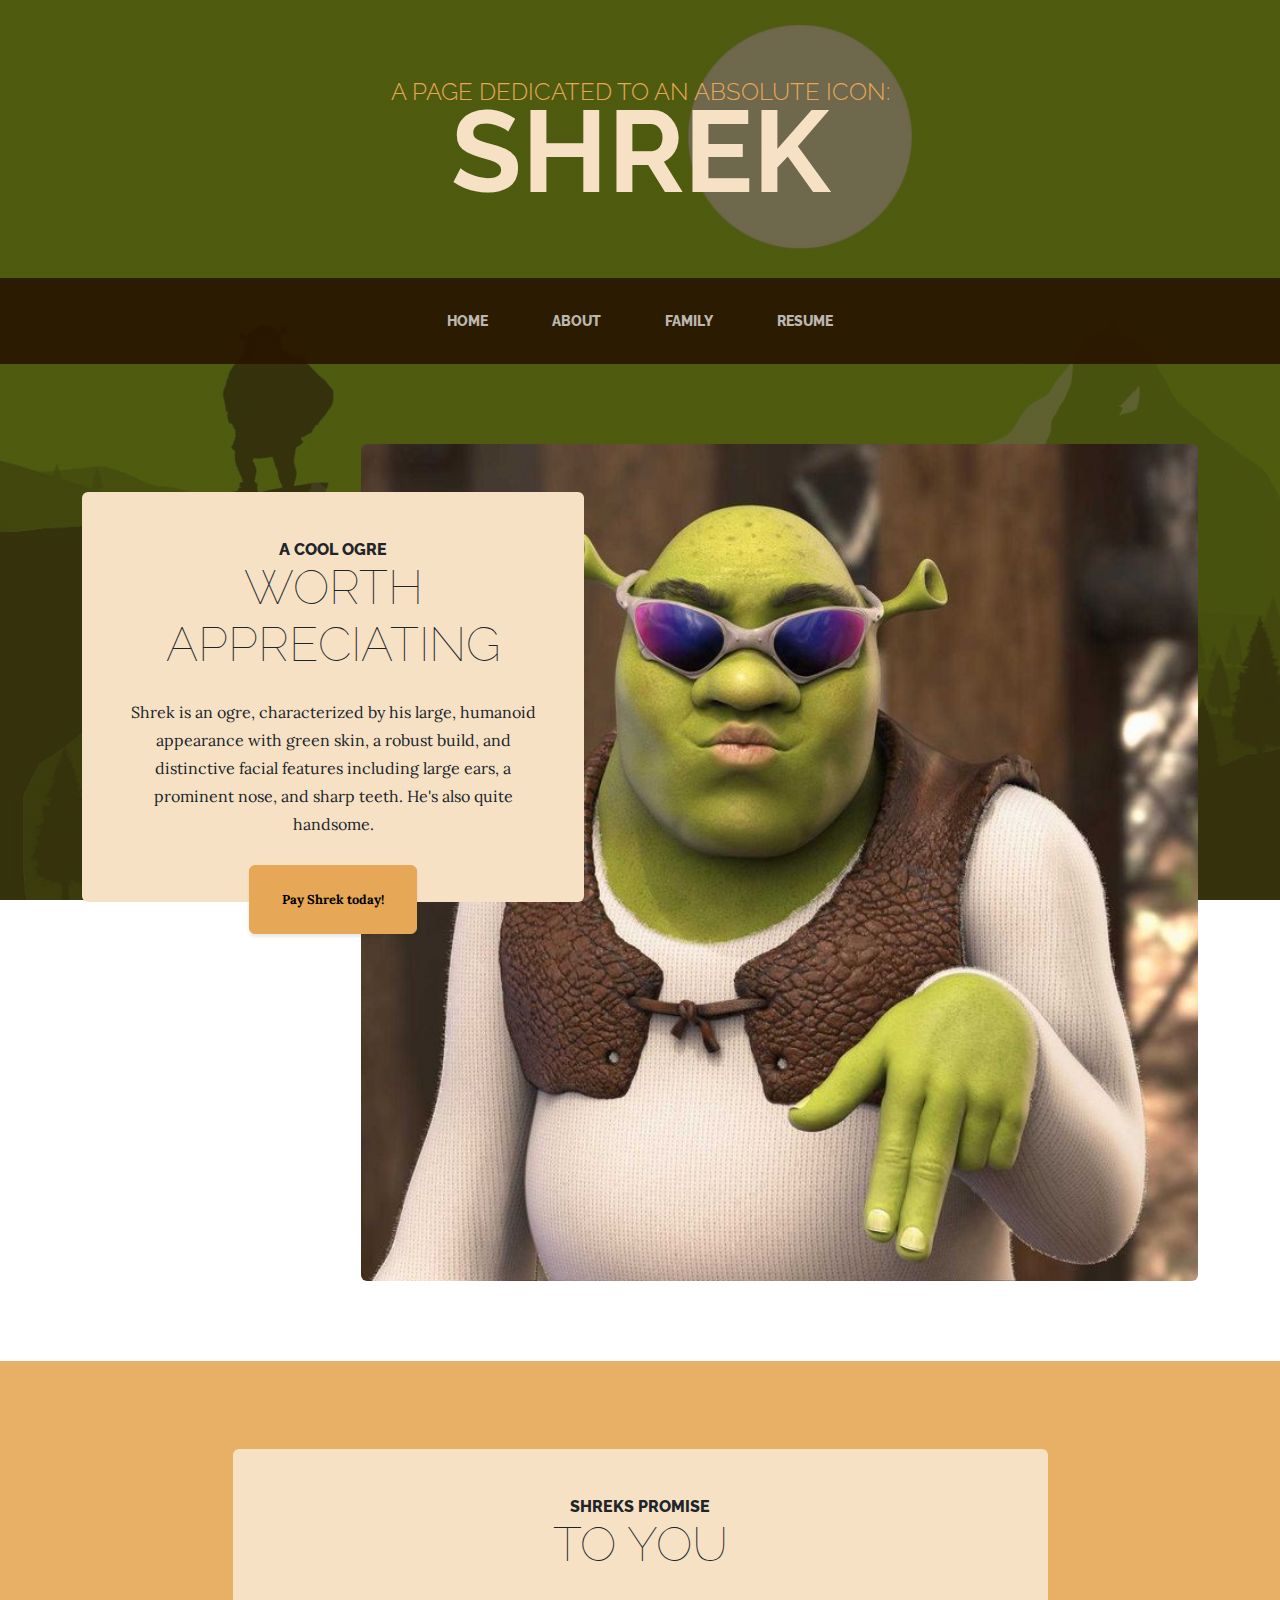
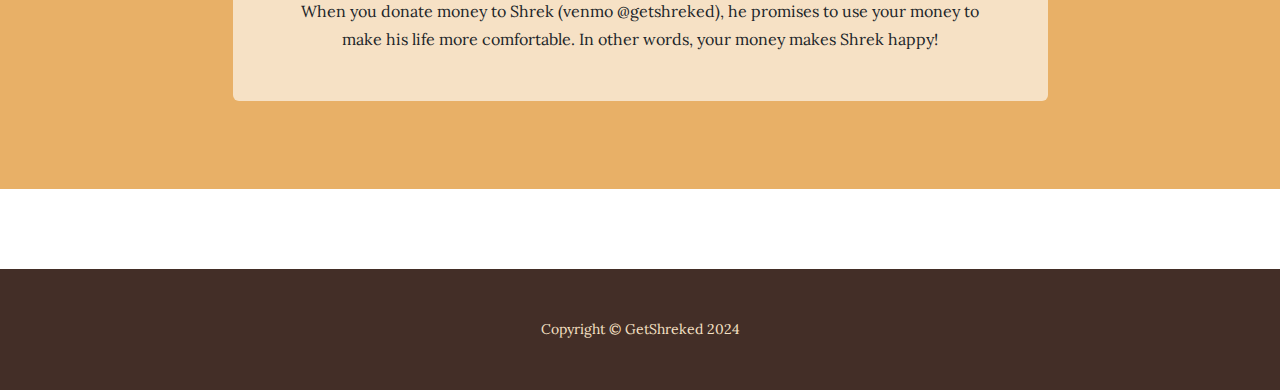
<file: index.html>
<!DOCTYPE html>
<html lang="en">

    <head>
        <meta charset="utf-8" />
        <meta name="viewport" content="width=device-width, initial-scale=1, shrink-to-fit=no" />
        <meta name="description" content="" />
        <meta name="author" content="" />
        <title>GetShreked</title>
        <link rel="icon" type="image/x-icon" href="assets/favicon.ico" />
        <!-- Google fonts-->
        <link href="https://fonts.googleapis.com/css?family=Raleway:100,100i,200,200i,300,300i,400,400i,500,500i,600,600i,700,700i,800,800i,900,900i" rel="stylesheet" />
        <link href="https://fonts.googleapis.com/css?family=Lora:400,400i,700,700i" rel="stylesheet" />
        <!-- Core theme CSS (includes Bootstrap)-->
        <link href="css/styles.css" rel="stylesheet" />
    </head>
    <body>
        <header>
            <h1 class="site-heading text-center text-faded d-none d-lg-block">
                <span class="site-heading-upper text-primary mb-3">A page dedicated to an absolute icon:</span>
                <span class="site-heading-lower"><span style="font-size: 115px;">SHREK</span></span>
            </h1>
        </header>
        <!-- Navigation-->
        <nav class="navbar navbar-expand-lg navbar-dark py-lg-4" id="mainNav">
            <div class="container">
                <a class="navbar-brand text-uppercase fw-bold d-lg-none" href="index.html">Shrek is dope</a>
                <button class="navbar-toggler" type="button" data-bs-toggle="collapse" data-bs-target="#navbarSupportedContent" aria-controls="navbarSupportedContent" aria-expanded="false" aria-label="Toggle navigation"><span class="navbar-toggler-icon"></span></button>
                <div class="collapse navbar-collapse" id="navbarSupportedContent">
                    <ul class="navbar-nav mx-auto">
                        <li class="nav-item px-lg-4"><a class="nav-link text-uppercase" href="index.html">Home</a></li>
                        <li class="nav-item px-lg-4"><a class="nav-link text-uppercase" href="about.html">About</a></li>
                        <li class="nav-item px-lg-4"><a class="nav-link text-uppercase" href="products.html">Family</a></li>
                        <li class="nav-item px-lg-4"><a class="nav-link text-uppercase" href="webdev.html">Resume</a></li>
                    </ul>
                </div>
            </div>
        </nav>
        <section class="page-section clearfix">
            <div class="container">
                <div class="intro">
                    <img class="intro-img img-fluid mb-3 mb-lg-0 rounded" src="assets/img/intro.jpg" alt="..." />
                    <div class="intro-text left-0 text-center bg-faded p-5 rounded">
                        <h2 class="section-heading mb-4">
                            <span class="section-heading-upper">A Cool Ogre</span>
                            <span class="section-heading-lower">Worth Appreciating</span>
                        </h2>
                        <p class="mb-3">Shrek is an ogre, characterized by his large, humanoid appearance with green skin, a robust build, and distinctive facial features including large ears, a prominent nose, and sharp teeth. He's also quite handsome.</p>
                        <div class="intro-button mx-auto"><a class="btn btn-primary btn-xl" href="https://account.venmo.com/u/Ethan-Wride" target="_blank">Pay Shrek today!</a></div>
                    </div>
                </div>
            </div>
        </section>
        <section class="page-section cta">
            <div class="container">
                <div class="row">
                    <div class="col-xl-9 mx-auto">
                        <div class="cta-inner bg-faded text-center rounded">
                            <h2 class="section-heading mb-4">
                                <span class="section-heading-upper">Shreks Promise</span>
                                <span class="section-heading-lower">To You</span>
                            </h2>
                            <p class="mb-0">When you donate money to Shrek (venmo @getshreked), he promises to use your money to make his life more comfortable. In other words, your money makes Shrek happy!</p>
                        </div>
                    </div>
                </div>
            </div>
        </section>
        <footer class="footer text-faded text-center py-5">
            <div class="container"><p class="m-0 small">Copyright &copy; GetShreked 2024</p></div>
        </footer>
        <!-- Bootstrap core JS-->
        <script src="https://cdn.jsdelivr.net/npm/bootstrap@5.2.3/dist/js/bootstrap.bundle.min.js"></script>
        <!-- Core theme JS-->
        <script src="js/scripts.js"></script>
    </body>
</html>
</file>
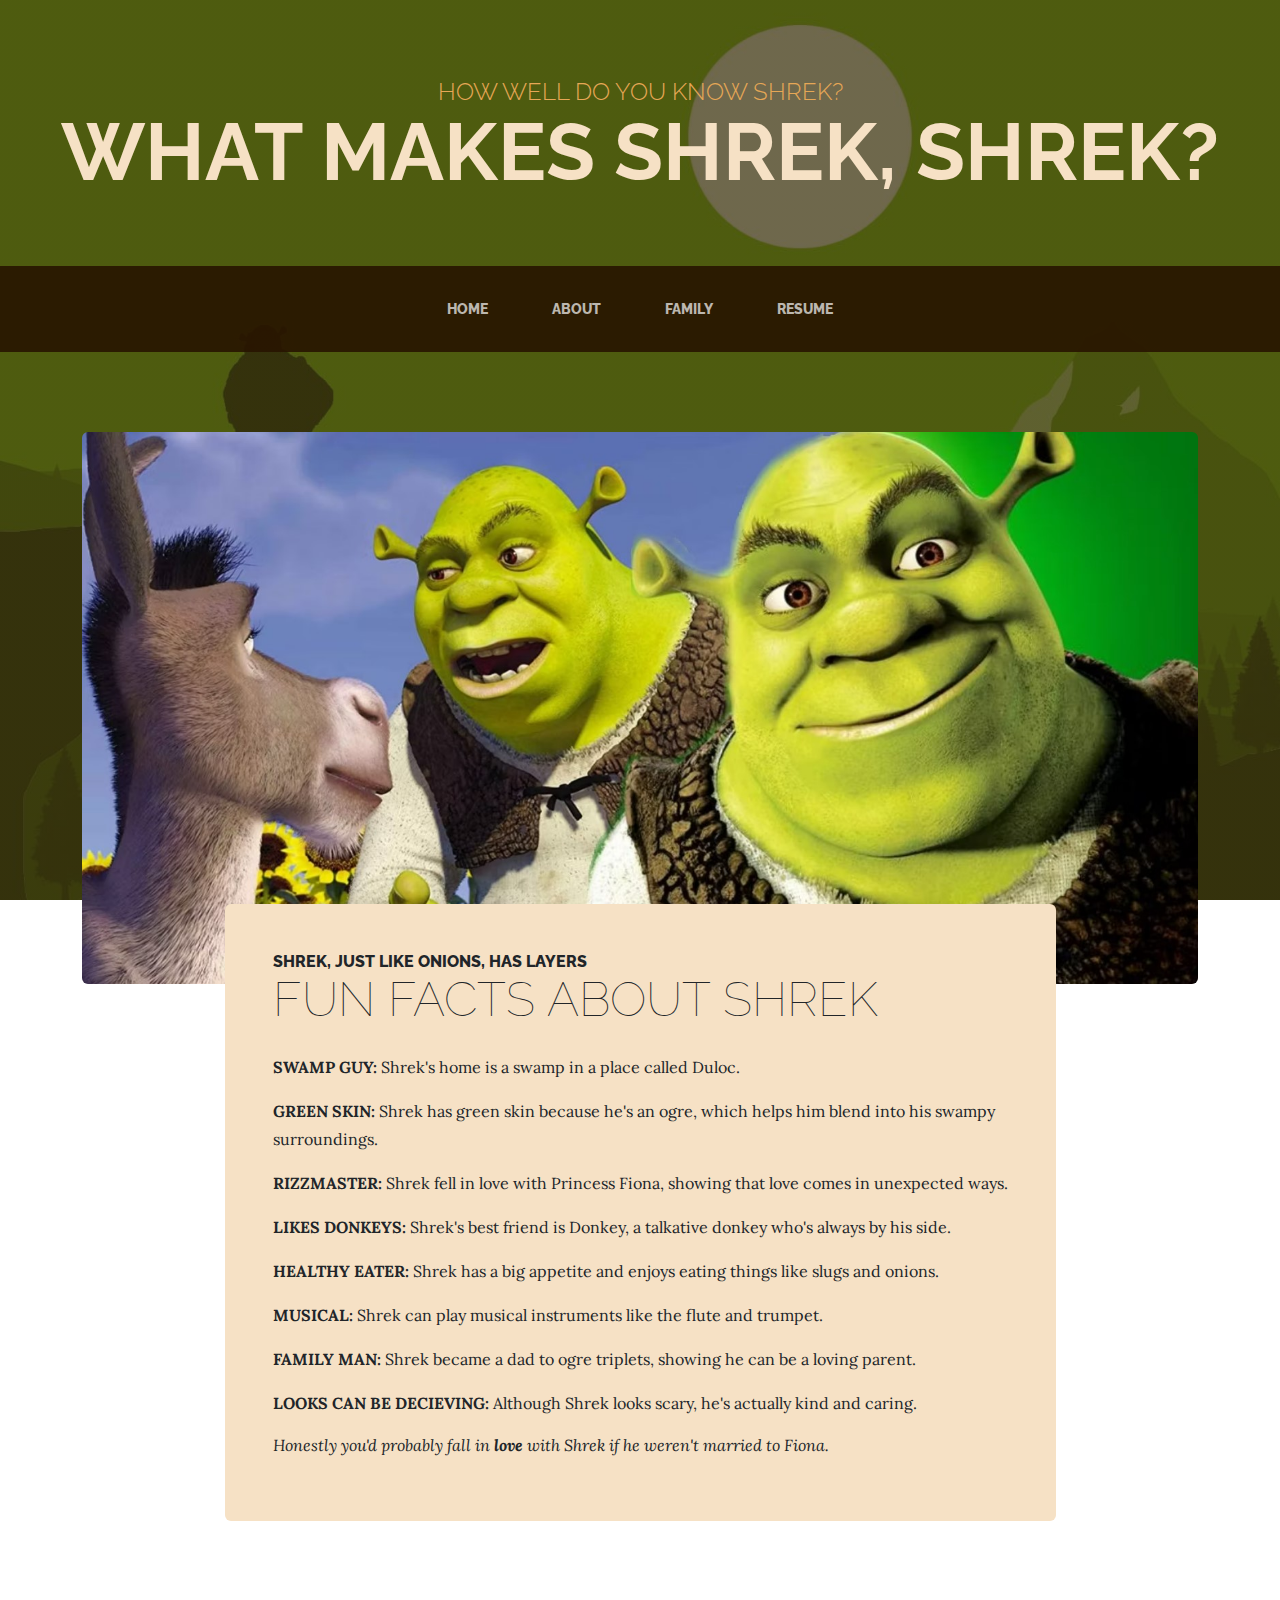
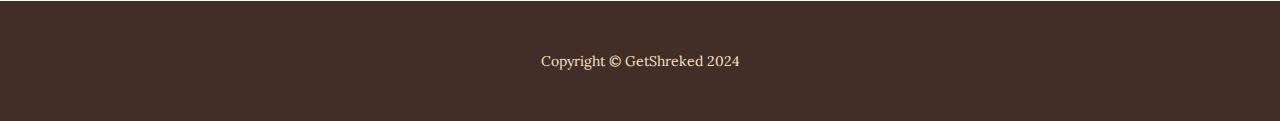
<file: about.html>
<!DOCTYPE html>
<html lang="en">
    <head>
        <meta charset="utf-8" />
        <meta name="viewport" content="width=device-width, initial-scale=1, shrink-to-fit=no" />
        <meta name="description" content="" />
        <meta name="author" content="" />
        <title>Shrek Facts</title>
        <link rel="icon" type="image/x-icon" href="assets/favicon.ico" />
        <!-- Google fonts-->
        <link href="https://fonts.googleapis.com/css?family=Raleway:100,100i,200,200i,300,300i,400,400i,500,500i,600,600i,700,700i,800,800i,900,900i" rel="stylesheet" />
        <link href="https://fonts.googleapis.com/css?family=Lora:400,400i,700,700i" rel="stylesheet" />
        <!-- Core theme CSS (includes Bootstrap)-->
        <link href="css/styles.css" rel="stylesheet" />
    </head>
    <body>
        <header>
            <h1 class="site-heading text-center text-faded d-none d-lg-block">
                <span class="site-heading-upper text-primary mb-3">How well do you know Shrek?</span>
                <span class="site-heading-lower">what makes shrek, shrek?</span>
            </h1>
        </header>
        <!-- Navigation-->
        <nav class="navbar navbar-expand-lg navbar-dark py-lg-4" id="mainNav">
            <div class="container">
                <a class="navbar-brand text-uppercase fw-bold d-lg-none" href="index.html">Start Bootstrap</a>
                <button class="navbar-toggler" type="button" data-bs-toggle="collapse" data-bs-target="#navbarSupportedContent" aria-controls="navbarSupportedContent" aria-expanded="false" aria-label="Toggle navigation"><span class="navbar-toggler-icon"></span></button>
                <div class="collapse navbar-collapse" id="navbarSupportedContent">
                    <ul class="navbar-nav mx-auto">
                        <li class="nav-item px-lg-4"><a class="nav-link text-uppercase" href="index.html">Home</a></li>
                        <li class="nav-item px-lg-4"><a class="nav-link text-uppercase" href="about.html">About</a></li>
                        <li class="nav-item px-lg-4"><a class="nav-link text-uppercase" href="products.html">Family</a></li>
                        <li class="nav-item px-lg-4"><a class="nav-link text-uppercase" href="webdev.html">Resume</a></li>
                    </ul>
                </div>
            </div>
        </nav>
        <section class="page-section about-heading">
            <div class="container">
                <img class="img-fluid rounded about-heading-img mb-3 mb-lg-0" src="assets/img/about.jpg" alt="..." />
                <div class="about-heading-content">
                    <div class="row">
                        <div class="col-xl-9 col-lg-10 mx-auto">
                            <div class="bg-faded rounded p-5">
                                <h2 class="section-heading mb-4">
                                    <span class="section-heading-upper">shrek, just like onions, has layers</span>
                                    <span class="section-heading-lower">fun facts about shrek</span>
                                </h2>
                                <p>
                                    <strong>SWAMP GUY:</strong> Shrek's home is a swamp in a place called Duloc.<p><strong>GREEN SKIN:</strong> Shrek has green skin because he's an ogre, which helps him blend into his swampy surroundings.</p>
                                    <p><strong>RIZZMASTER:</strong> Shrek fell in love with Princess Fiona, showing that love comes in unexpected ways.</p>
                                    <p><strong>LIKES DONKEYS:</strong> Shrek's best friend is Donkey, a talkative donkey who's always by his side.</p>
                                    <p><strong>HEALTHY EATER:</strong> Shrek has a big appetite and enjoys eating things like slugs and onions.
                                    </p>
                                    <p><strong>MUSICAL:</strong> Shrek can play musical instruments like the flute and trumpet.</p>
                                    <p><strong>FAMILY MAN:</strong> Shrek became a dad to ogre triplets, showing he can be a loving parent.</p>
                                    <p><strong>LOOKS CAN BE DECIEVING:</strong> Although Shrek looks scary, he's actually kind and caring.
                                    </p>
                                    </p>
                                <p class="mb-0">
                                    <p></p>
                                    <p></p><em>
                                    Honestly you'd probably fall in 
                                    <em><strong>love</strong></em>
                                    with Shrek if he weren't married to Fiona.</em>
                                </p>
                            </div>
                        </div>
                    </div>
                </div>
            </div>
        </section>
        <footer class="footer text-faded text-center py-5">
            <div class="container"><p class="m-0 small">Copyright &copy; GetShreked 2024</p></div>
        </footer>
        <!-- Bootstrap core JS-->
        <script src="https://cdn.jsdelivr.net/npm/bootstrap@5.2.3/dist/js/bootstrap.bundle.min.js"></script>
        <!-- Core theme JS-->
        <script src="js/scripts.js"></script>
    </body>
</html>
</file>
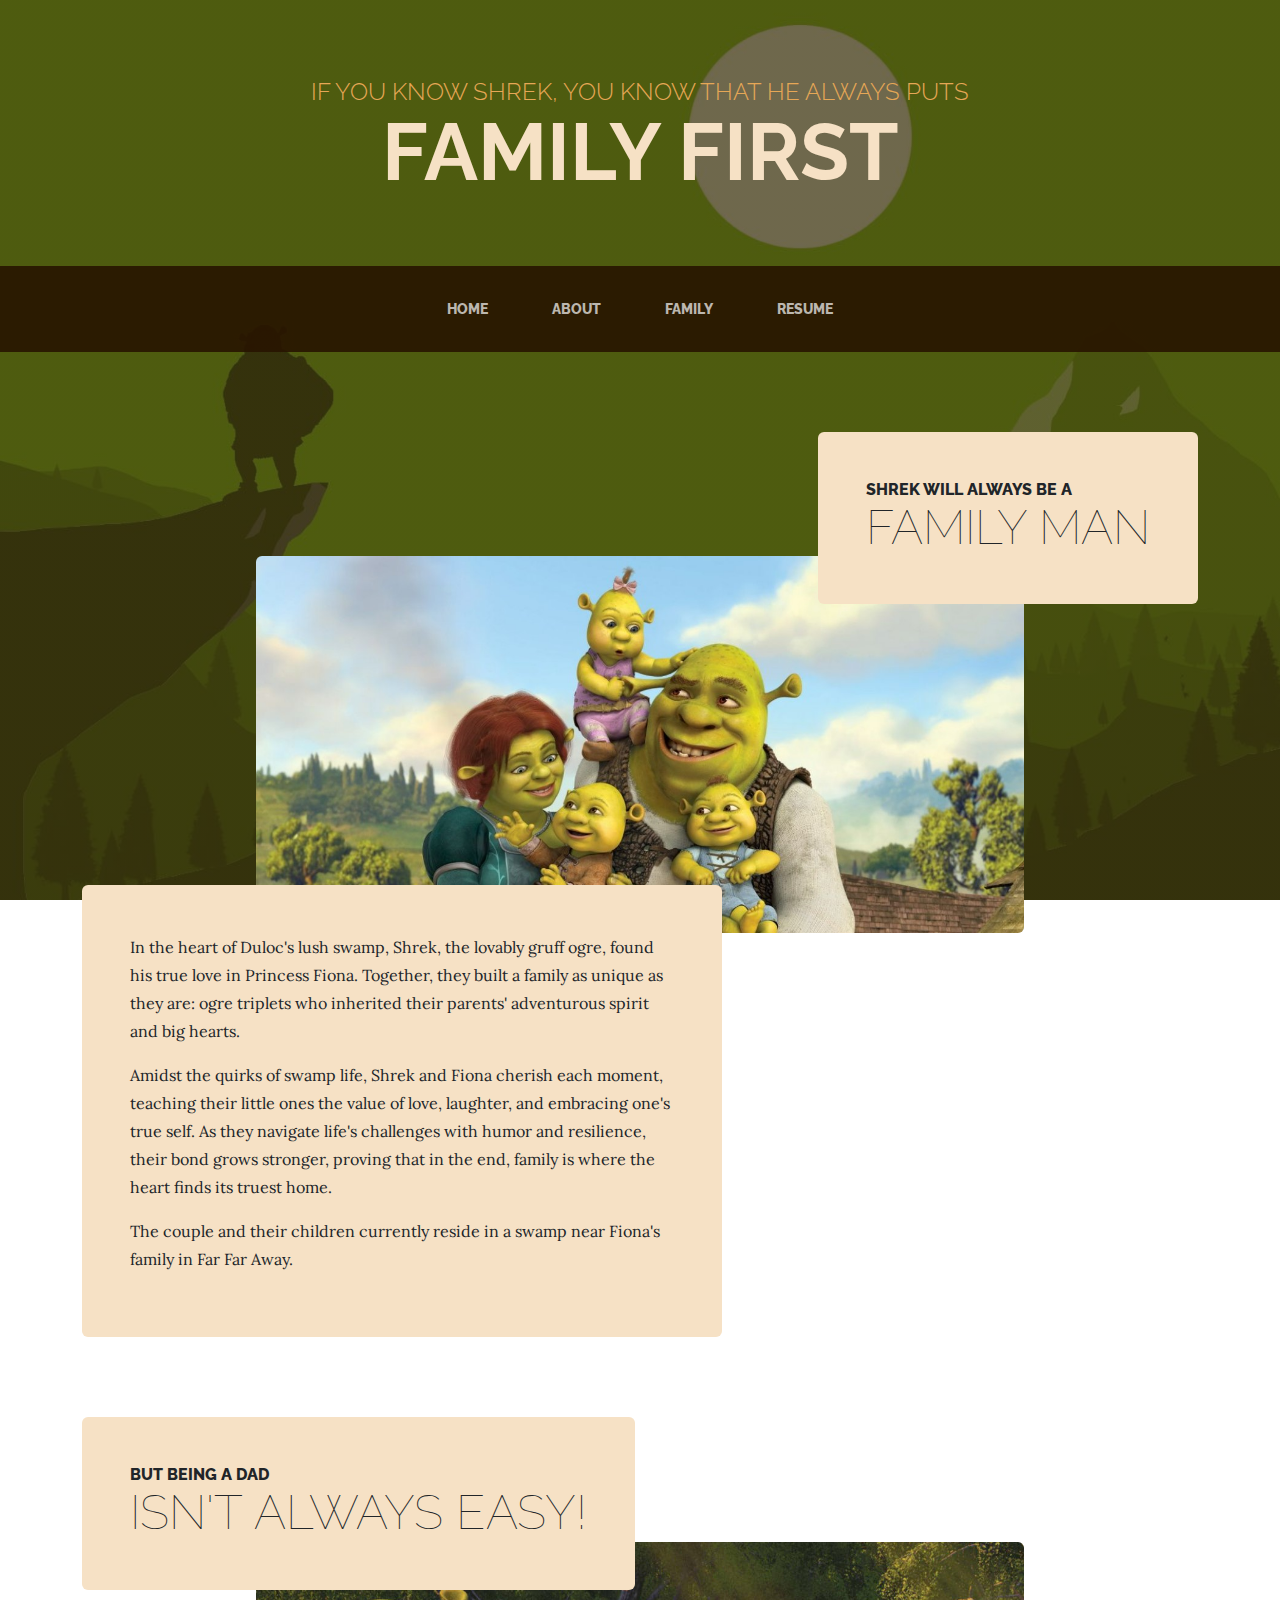
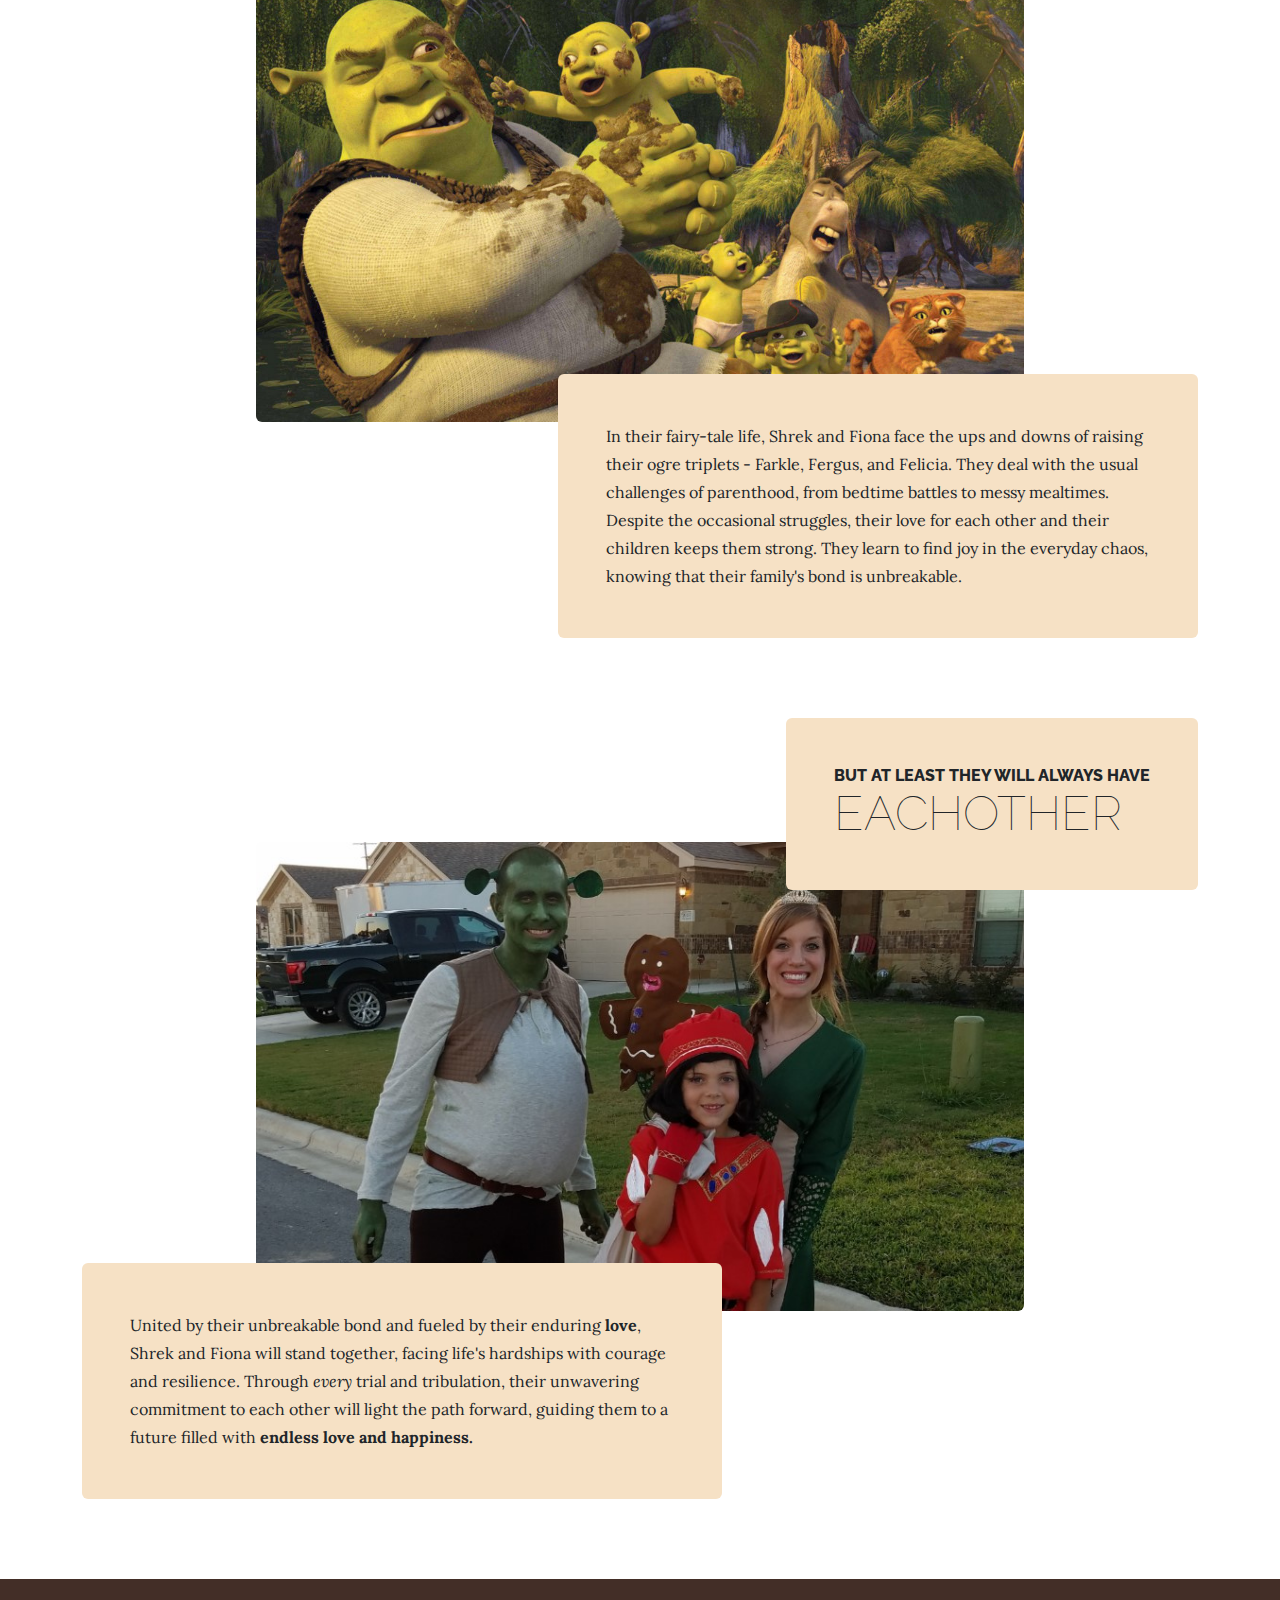
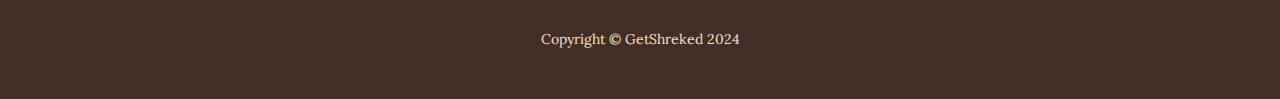
<file: products.html>
<!DOCTYPE html>
<html lang="en">
    <head>
        <meta charset="utf-8" />
        <meta name="viewport" content="width=device-width, initial-scale=1, shrink-to-fit=no" />
        <meta name="description" content="" />
        <meta name="author" content="" />
        <title>Business Casual - Start Bootstrap Theme</title>
        <link rel="icon" type="image/x-icon" href="assets/favicon.ico" />
        <!-- Google fonts-->
        <link href="https://fonts.googleapis.com/css?family=Raleway:100,100i,200,200i,300,300i,400,400i,500,500i,600,600i,700,700i,800,800i,900,900i" rel="stylesheet" />
        <link href="https://fonts.googleapis.com/css?family=Lora:400,400i,700,700i" rel="stylesheet" />
        <!-- Core theme CSS (includes Bootstrap)-->
        <link href="css/styles.css" rel="stylesheet" />
    </head>
    <body>
        <header>
            <h1 class="site-heading text-center text-faded d-none d-lg-block">
                <span class="site-heading-upper text-primary mb-3">If you know Shrek, you know that he always puts</span>
                <span class="site-heading-lower">family first</span>
            </h1>
        </header>
        <!-- Navigation-->
        <nav class="navbar navbar-expand-lg navbar-dark py-lg-4" id="mainNav">
            <div class="container">
                <a class="navbar-brand text-uppercase fw-bold d-lg-none" href="index.html">Start Bootstrap</a>
                <button class="navbar-toggler" type="button" data-bs-toggle="collapse" data-bs-target="#navbarSupportedContent" aria-controls="navbarSupportedContent" aria-expanded="false" aria-label="Toggle navigation"><span class="navbar-toggler-icon"></span></button>
                <div class="collapse navbar-collapse" id="navbarSupportedContent">
                    <ul class="navbar-nav mx-auto">
                        <li class="nav-item px-lg-4"><a class="nav-link text-uppercase" href="index.html">Home</a></li>
                        <li class="nav-item px-lg-4"><a class="nav-link text-uppercase" href="about.html">About</a></li>
                        <li class="nav-item px-lg-4"><a class="nav-link text-uppercase" href="products.html">Family</a></li>
                        <li class="nav-item px-lg-4"><a class="nav-link text-uppercase" href="webdev.html">Resume</a></li>
                    </ul>
                </div>
            </div>
        </nav>
        <section class="page-section">
            <div class="container">
                <div class="product-item">
                    <div class="product-item-title d-flex">
                        <div class="bg-faded p-5 d-flex ms-auto rounded">
                            <h2 class="section-heading mb-0">
                                <span class="section-heading-upper">Shrek will always be a</span>
                                <span class="section-heading-lower">family man</span>

                            </h2>
                        </div>
                    </div>
                    <img class="product-item-img mx-auto d-flex rounded img-fluid mb-3 mb-lg-0" src="assets/img/products-01.jpg" alt="..." />
                    <div class="product-item-description d-flex me-auto">
                        <div class="bg-faded p-5 rounded"><p class="mb-0">In the heart of Duloc's lush swamp, Shrek, the lovably gruff ogre, found his true love in Princess Fiona. Together, they built a family as unique as they are: ogre triplets who inherited their parents' adventurous spirit and big hearts. <p>

                        </p><p>Amidst the quirks of swamp life, Shrek and Fiona cherish each moment, teaching their little ones the value of love,
                            laughter, and embracing one's true self. As they navigate life's challenges with
                            humor and resilience, their bond grows stronger, proving that in the end, family is where
                            the heart finds its truest home.</p><p></p><p>The couple and their children currently reside in a swamp near Fiona's family in Far Far Away.</p>
                    </p></div>
                    </div>
                </div>
            </div>
        </section>
        <section class="page-section">
            <div class="container">
                <div class="product-item">
                    <div class="product-item-title d-flex">
                        <div class="bg-faded p-5 d-flex me-auto rounded">
                            <h2 class="section-heading mb-0">
                                <span class="section-heading-upper">But being a dad</span>
                                <span class="section-heading-lower">isn't always easy!</span>
                            </h2>
                        </div>
                    </div>
                    <img class="product-item-img mx-auto d-flex rounded img-fluid mb-3 mb-lg-0" src="assets/img/products-02.jpg" alt="..." />
                    <div class="product-item-description d-flex ms-auto">
                        <div class="bg-faded p-5 rounded"><p class="mb-0">
                            In their fairy-tale life, Shrek and Fiona face the ups and downs of raising their ogre triplets - Farkle, Fergus, and Felicia. They deal with the usual challenges of parenthood, from bedtime battles to messy mealtimes. Despite the occasional struggles, their love for each other and their children keeps them strong. They learn to find joy in the everyday chaos, knowing that their family's bond is unbreakable.</p></div>
                    </div>
                </div>
            </div>
        </section>
        <section class="page-section">
            <div class="container">
                <div class="product-item">
                    <div class="product-item-title d-flex">
                        <div class="bg-faded p-5 d-flex ms-auto rounded">
                            <h2 class="section-heading mb-0">
                                <span class="section-heading-upper">but at least they will always have</span>
                                <span class="section-heading-lower">eachother</span>
                            </h2>
                        </div>
                    </div>
                    <img class="product-item-img mx-auto d-flex rounded img-fluid mb-3 mb-lg-0" src="assets/img/products-03.jpg" alt="..." />
                    <div class="product-item-description d-flex me-auto">
                        <div class="bg-faded p-5 rounded"><p class="mb-0">
                            
United by their unbreakable bond and fueled by their enduring <strong>love</strong>, Shrek and Fiona will stand together, facing life's hardships with courage and resilience. Through <em>every</em> trial and tribulation, their unwavering commitment to each other will light the path forward, guiding them to a future filled with <strong>endless love and happiness.</strong></p></div>
                    </div>
                </div>
            </div>
        </section>
        <footer class="footer text-faded text-center py-5">
            <div class="container"><p class="m-0 small">Copyright &copy; GetShreked 2024</p></div>
        </footer>
        <!-- Bootstrap core JS-->
        <script src="https://cdn.jsdelivr.net/npm/bootstrap@5.2.3/dist/js/bootstrap.bundle.min.js"></script>
        <!-- Core theme JS-->
        <script src="js/scripts.js"></script>
    </body>
</html>
</file>
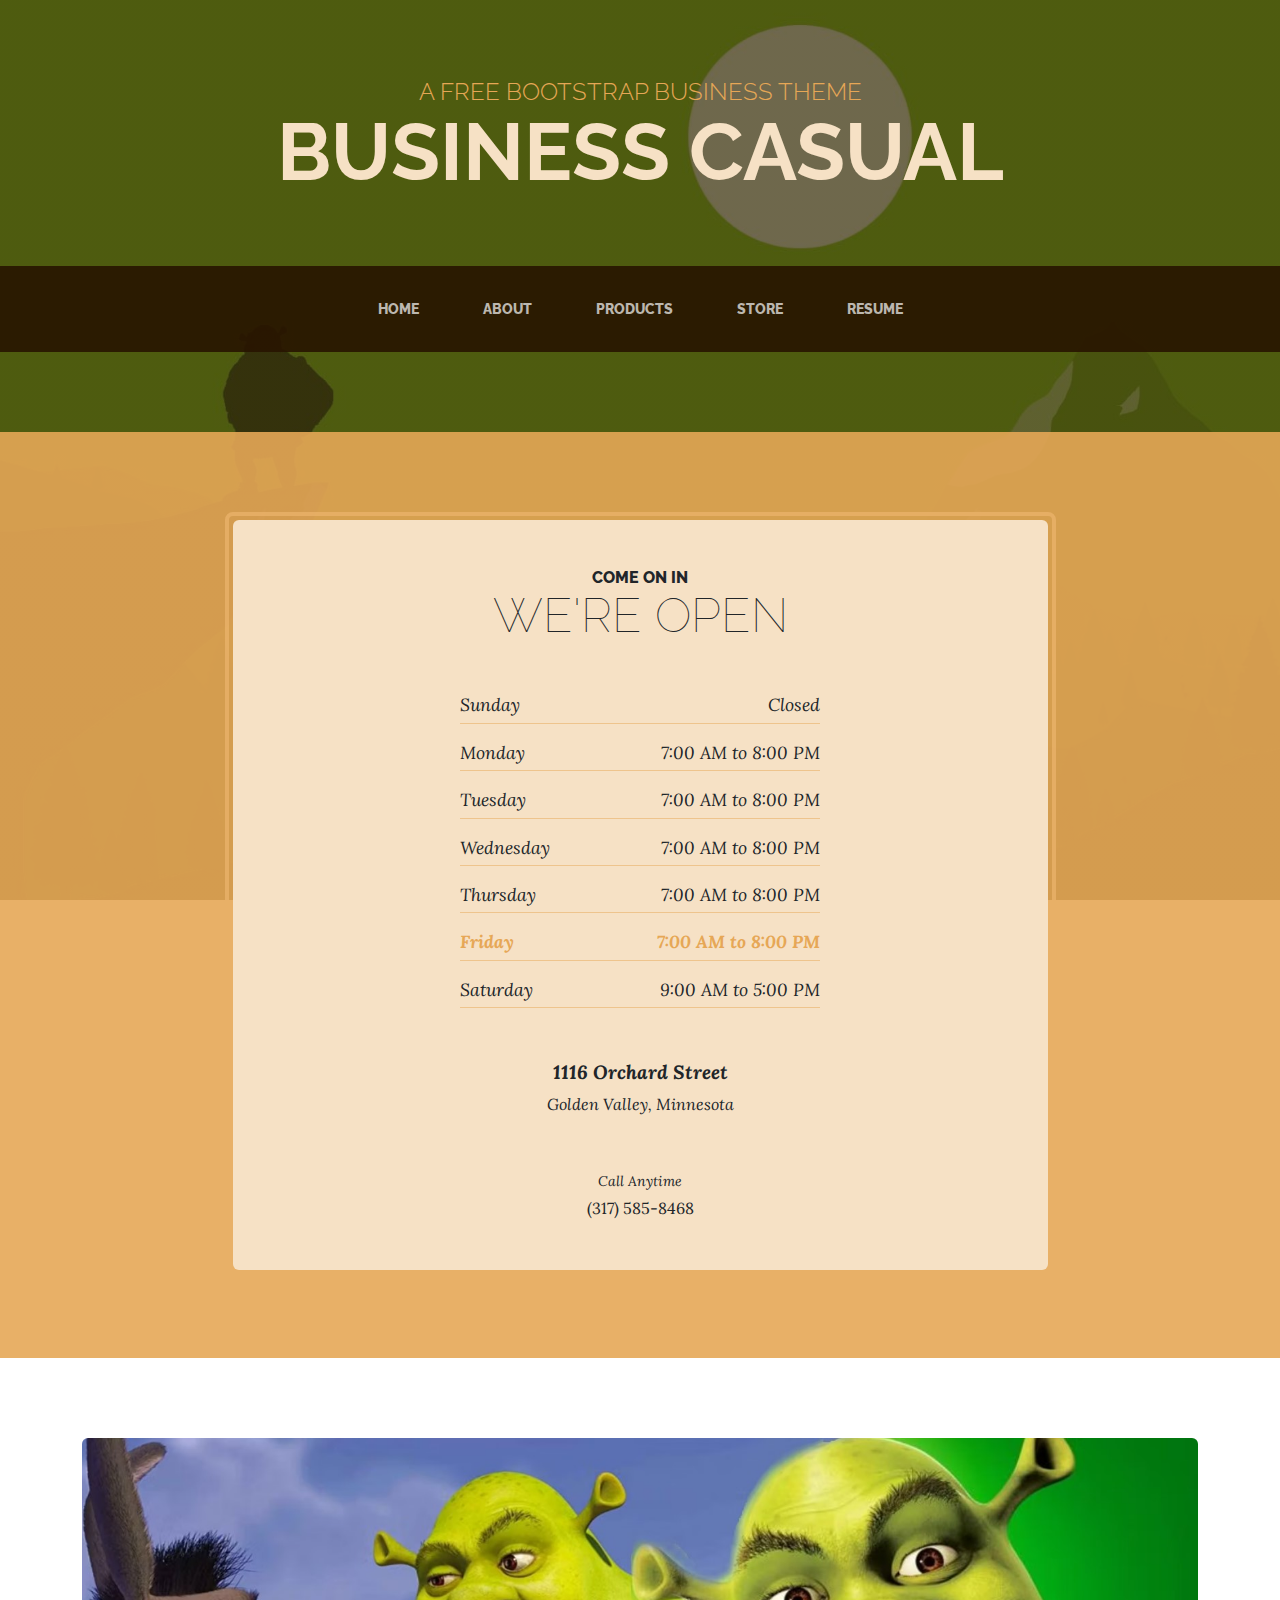
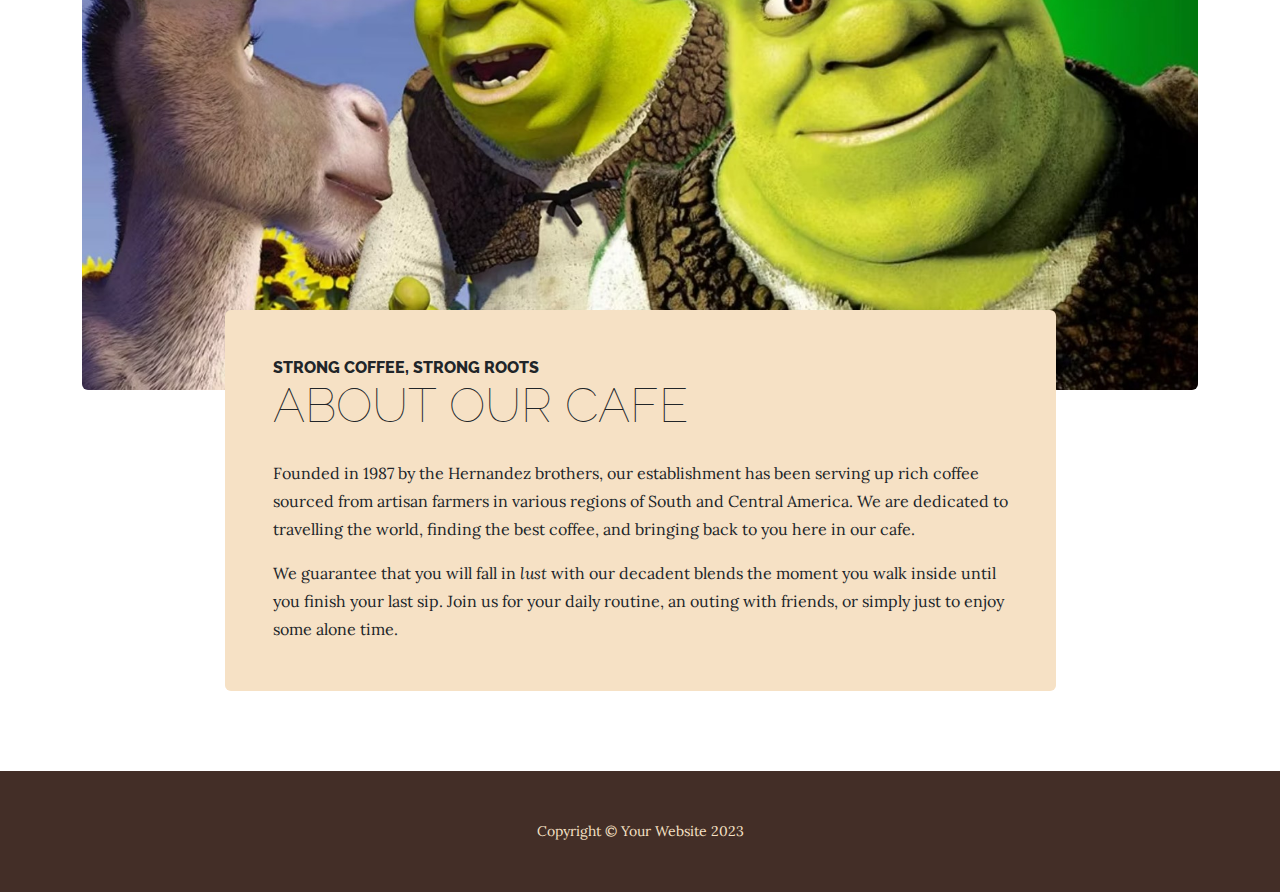
<file: store.html>
<!DOCTYPE html>
<html lang="en">
    <head>
        <meta charset="utf-8" />
        <meta name="viewport" content="width=device-width, initial-scale=1, shrink-to-fit=no" />
        <meta name="description" content="" />
        <meta name="author" content="" />
        <title>Business Casual - Start Bootstrap Theme</title>
        <link rel="icon" type="image/x-icon" href="assets/favicon.ico" />
        <!-- Google fonts-->
        <link href="https://fonts.googleapis.com/css?family=Raleway:100,100i,200,200i,300,300i,400,400i,500,500i,600,600i,700,700i,800,800i,900,900i" rel="stylesheet" />
        <link href="https://fonts.googleapis.com/css?family=Lora:400,400i,700,700i" rel="stylesheet" />
        <!-- Core theme CSS (includes Bootstrap)-->
        <link href="css/styles.css" rel="stylesheet" />
    </head>
    <body>
        <header>
            <h1 class="site-heading text-center text-faded d-none d-lg-block">
                <span class="site-heading-upper text-primary mb-3">A Free Bootstrap Business Theme</span>
                <span class="site-heading-lower">Business Casual</span>
            </h1>
        </header>
        <!-- Navigation-->
        <nav class="navbar navbar-expand-lg navbar-dark py-lg-4" id="mainNav">
            <div class="container">
                <a class="navbar-brand text-uppercase fw-bold d-lg-none" href="index.html">Start Bootstrap</a>
                <button class="navbar-toggler" type="button" data-bs-toggle="collapse" data-bs-target="#navbarSupportedContent" aria-controls="navbarSupportedContent" aria-expanded="false" aria-label="Toggle navigation"><span class="navbar-toggler-icon"></span></button>
                <div class="collapse navbar-collapse" id="navbarSupportedContent">
                    <ul class="navbar-nav mx-auto">
                        <li class="nav-item px-lg-4"><a class="nav-link text-uppercase" href="index.html">Home</a></li>
                        <li class="nav-item px-lg-4"><a class="nav-link text-uppercase" href="about.html">About</a></li>
                        <li class="nav-item px-lg-4"><a class="nav-link text-uppercase" href="products.html">Products</a></li>
                        <li class="nav-item px-lg-4"><a class="nav-link text-uppercase" href="store.html">Store</a></li>
                        <li class="nav-item px-lg-4"><a class="nav-link text-uppercase" href="webdev.html">Resume</a></li>
                    </ul>
                </div>
            </div>
        </nav>
        <section class="page-section cta">
            <div class="container">
                <div class="row">
                    <div class="col-xl-9 mx-auto">
                        <div class="cta-inner bg-faded text-center rounded">
                            <h2 class="section-heading mb-5">
                                <span class="section-heading-upper">Come On In</span>
                                <span class="section-heading-lower">We're Open</span>
                            </h2>
                            <ul class="list-unstyled list-hours mb-5 text-left mx-auto">
                                <li class="list-unstyled-item list-hours-item d-flex">
                                    Sunday
                                    <span class="ms-auto">Closed</span>
                                </li>
                                <li class="list-unstyled-item list-hours-item d-flex">
                                    Monday
                                    <span class="ms-auto">7:00 AM to 8:00 PM</span>
                                </li>
                                <li class="list-unstyled-item list-hours-item d-flex">
                                    Tuesday
                                    <span class="ms-auto">7:00 AM to 8:00 PM</span>
                                </li>
                                <li class="list-unstyled-item list-hours-item d-flex">
                                    Wednesday
                                    <span class="ms-auto">7:00 AM to 8:00 PM</span>
                                </li>
                                <li class="list-unstyled-item list-hours-item d-flex">
                                    Thursday
                                    <span class="ms-auto">7:00 AM to 8:00 PM</span>
                                </li>
                                <li class="list-unstyled-item list-hours-item d-flex">
                                    Friday
                                    <span class="ms-auto">7:00 AM to 8:00 PM</span>
                                </li>
                                <li class="list-unstyled-item list-hours-item d-flex">
                                    Saturday
                                    <span class="ms-auto">9:00 AM to 5:00 PM</span>
                                </li>
                            </ul>
                            <p class="address mb-5">
                                <em>
                                    <strong>1116 Orchard Street</strong>
                                    <br />
                                    Golden Valley, Minnesota
                                </em>
                            </p>
                            <p class="mb-0">
                                <small><em>Call Anytime</em></small>
                                <br />
                                (317) 585-8468
                            </p>
                        </div>
                    </div>
                </div>
            </div>
        </section>
        <section class="page-section about-heading">
            <div class="container">
                <img class="img-fluid rounded about-heading-img mb-3 mb-lg-0" src="assets/img/about.jpg" alt="..." />
                <div class="about-heading-content">
                    <div class="row">
                        <div class="col-xl-9 col-lg-10 mx-auto">
                            <div class="bg-faded rounded p-5">
                                <h2 class="section-heading mb-4">
                                    <span class="section-heading-upper">Strong Coffee, Strong Roots</span>
                                    <span class="section-heading-lower">About Our Cafe</span>
                                </h2>
                                <p>Founded in 1987 by the Hernandez brothers, our establishment has been serving up rich coffee sourced from artisan farmers in various regions of South and Central America. We are dedicated to travelling the world, finding the best coffee, and bringing back to you here in our cafe.</p>
                                <p class="mb-0">
                                    We guarantee that you will fall in
                                    <em>lust</em>
                                    with our decadent blends the moment you walk inside until you finish your last sip. Join us for your daily routine, an outing with friends, or simply just to enjoy some alone time.
                                </p>
                            </div>
                        </div>
                    </div>
                </div>
            </div>
        </section>
        <footer class="footer text-faded text-center py-5">
            <div class="container"><p class="m-0 small">Copyright &copy; Your Website 2023</p></div>
        </footer>
        <!-- Bootstrap core JS-->
        <script src="https://cdn.jsdelivr.net/npm/bootstrap@5.2.3/dist/js/bootstrap.bundle.min.js"></script>
        <!-- Core theme JS-->
        <script src="js/scripts.js"></script>
    </body>
</html>
</file>
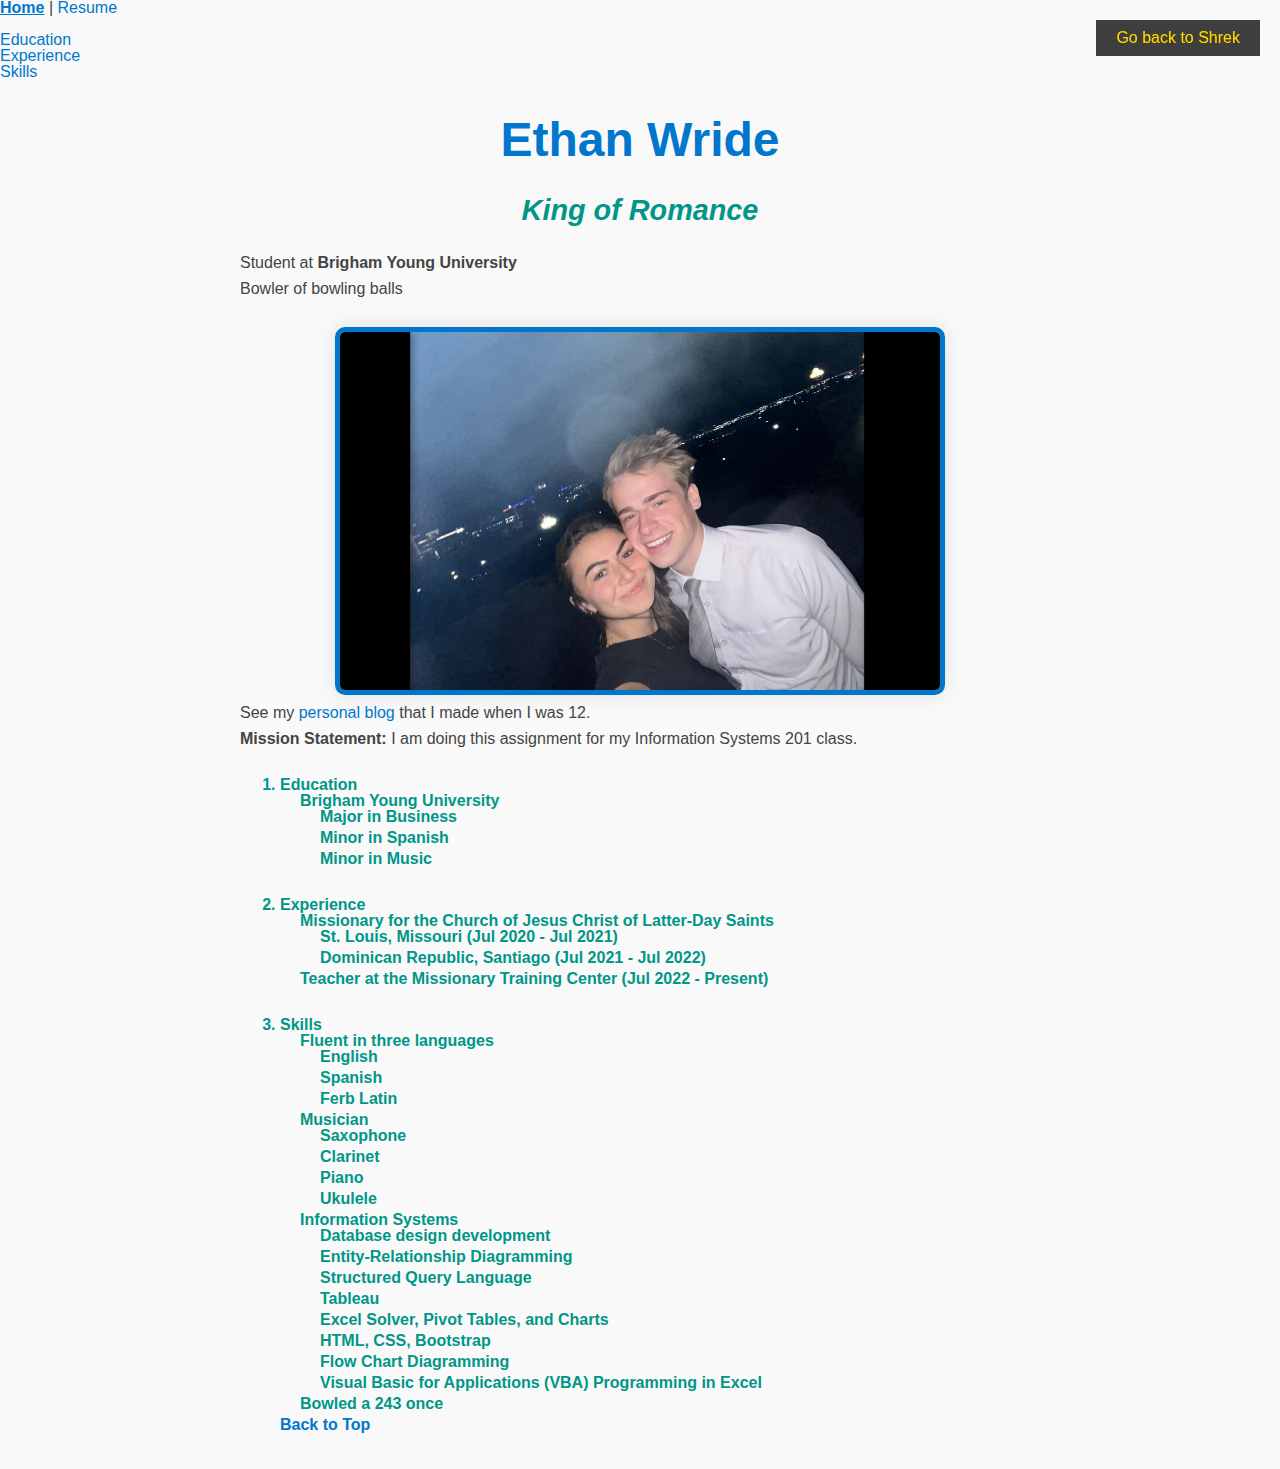
<file: webdev.html>
<!DOCTYPE html>
<html lang="en">
<head>
    <meta charset="UTF-8">
    <meta name="viewport" content="width=device-width, initial-scale=1.0">
    <title>Ethan Wride's Resume</title>
    <head>
        <meta charset="UTF-8">
        <meta name="viewport" content="width=device-width, initial-scale=1.0">
        <title>Your Page Title</title>
        <style>
            /* Shrek-themed colors */
            body {
                background-color: #78AB46; /* Shrek green */
                color: #61380B; /* Shrek brown */
                font-family: Arial, sans-serif; /* Optional: Use a common font */
                margin: 0; /* Remove default margin */
                padding: 0; /* Remove default padding */
            }
    
            /* Style for the link */
            a.shrek-link {
                color: #FFD700; /* Shrek yellow */
                text-decoration: none; /* Remove underline */
                position: fixed; /* Fix the position */
                top: 20px; /* Distance from bottom */
                right: 20px; /* Distance from right */
                background-color: rgba(0, 0, 0, 0.5); /* Semi-transparent black background */
                padding: 10px 20px; /* Padding for the link */
            }
    
            /* Hover effect for the link */
            a.shrek-link:hover {
                text-decoration: underline; /* Underline on hover */
            }
        </style>
    </head>
    <body>
        <!-- Your existing page content goes here -->
    
        <!-- Link to go back to Shrek -->
        <a class="shrek-link" href="shrek.html">Go back to Shrek</a>
    </body>
    <style>
        body {
            font-family: 'Segoe UI', Tahoma, Geneva, Verdana, sans-serif;
            background-color: #f9f9f9;
            color: #444;
            margin: 0;
            padding: 0;
            line-height: 1;
        }
        
        h1 {
            font-size: 3em;
            color: #0077cc;
            text-align: center;
            margin-top: 0px;
        }
        
        h3 {
            font-size: 1.8em;
            text-align: center;
            font-style: italic;
            color: #009688;
            margin-bottom: 30px;
        }
        
        p {
            margin: 10px 0;
        }
        
        a {
            color: #0077cc;
            text-decoration: none;
        }
        
        a:hover {
            text-decoration: underline;
        }
        
        #top {
            font-weight: bold;
        }
        
        #edu, #exp, #ski {
            font-weight: bold;
            color: #009688;
            margin-top: 30px;
        }
        
        ul {
            list-style-type: none;
            padding-left: 20px;
        }
        
        li {
            margin-bottom: 5px;
        }
        
        img {
            display: block;
            margin: auto;
            margin-top: 30px;
            border: 5px solid #0077cc;
            border-radius: 10px;
            box-shadow: 0 0 20px rgba(0, 0, 0, 0.1);
        }
        
        main {
            max-width: 800px;
            margin: auto;
            padding: 20px;
        }
    </style>
</head>
<body>

    <nav>
        <a href="index.html" id="top">Home</a> |
        <a href="#">Resume</a> <br><br>

        <a href="#edu">Education</a><br>
        <a href="#exp">Experience</a><br>
        <a href="#ski">Skills</a><br><br>
    </nav>

    <main>
        <h1>Ethan Wride</h1>
        <h3>King of Romance</h3>
        <p>Student at <strong>Brigham Young University</strong></p>
        <p>Bowler of bowling balls</p>
        <img src="dadaaa.png" alt="Ethan Wride and his wife Isabella" width="600">

        <p>
            See my <a href="https://musicalstar.weebly.com/" target="_blank"
            title="A cringey site I made when I thought I was destined for greatness"
            >personal blog</a> that I made when I was 12.
        </p>

        <p><strong>Mission Statement:</strong> I am doing this assignment for my Information Systems 201 class.</p>

        <ol>
            <li id="edu">Education
                <ul>
                    <li>Brigham Young University
                        <ul>
                            <li>Major in <strong>Business</strong></li>
                            <li>Minor in <strong>Spanish</strong></li>
                            <li>Minor in <strong>Music</strong></li>
                        </ul>
                    </li>
                </ul>
            </li>
            <li id="exp">Experience
                <ul>
                    <li>Missionary for the Church of Jesus Christ of Latter-Day Saints
                        <ul>
                            <li>St. Louis, Missouri (Jul 2020 - Jul 2021)</li>
                            <li>Dominican Republic, Santiago (Jul 2021 - Jul 2022)</li>
                        </ul>
                    </li>
                    <li>Teacher at the Missionary Training Center (Jul 2022 - Present)</li>
                </ul>
            </li>
            <li id="ski">Skills
                <ul>
                    <li>Fluent in three languages
                        <ul>
                            <li>English</li>
                            <li>Spanish</li>
                            <li>Ferb Latin</li>
                        </ul>
                    </li>
                    <li>Musician
                        <ul>
                            <li>Saxophone</li>
                            <li>Clarinet</li>
                            <li>Piano</li>
                            <li>Ukulele</li>
                        </ul>
                    </li>
                    <li>Information Systems
                        <ul>
                            <li>Database design development</li>
                            <li>Entity-Relationship Diagramming</li>
                            <li>Structured Query Language</li>
                            <li>Tableau</li>
                            <li>Excel Solver, Pivot Tables, and Charts</li>
                            <li>HTML, CSS, Bootstrap</li>
                            <li>Flow Chart Diagramming</li>
                            <li>Visual Basic for Applications (VBA) Programming in Excel</li>
                        </ul>
                    </li>
                    <li><strong>Bowled a 243 once</strong></li>
                </ul>
                <a href="#top">Back to Top</a>
            </li>
            <p><a class="shrek-link" href="index.html">Go back to Shrek</a></p>
        </ol>
    </main>
</body>
</html>
</file>
